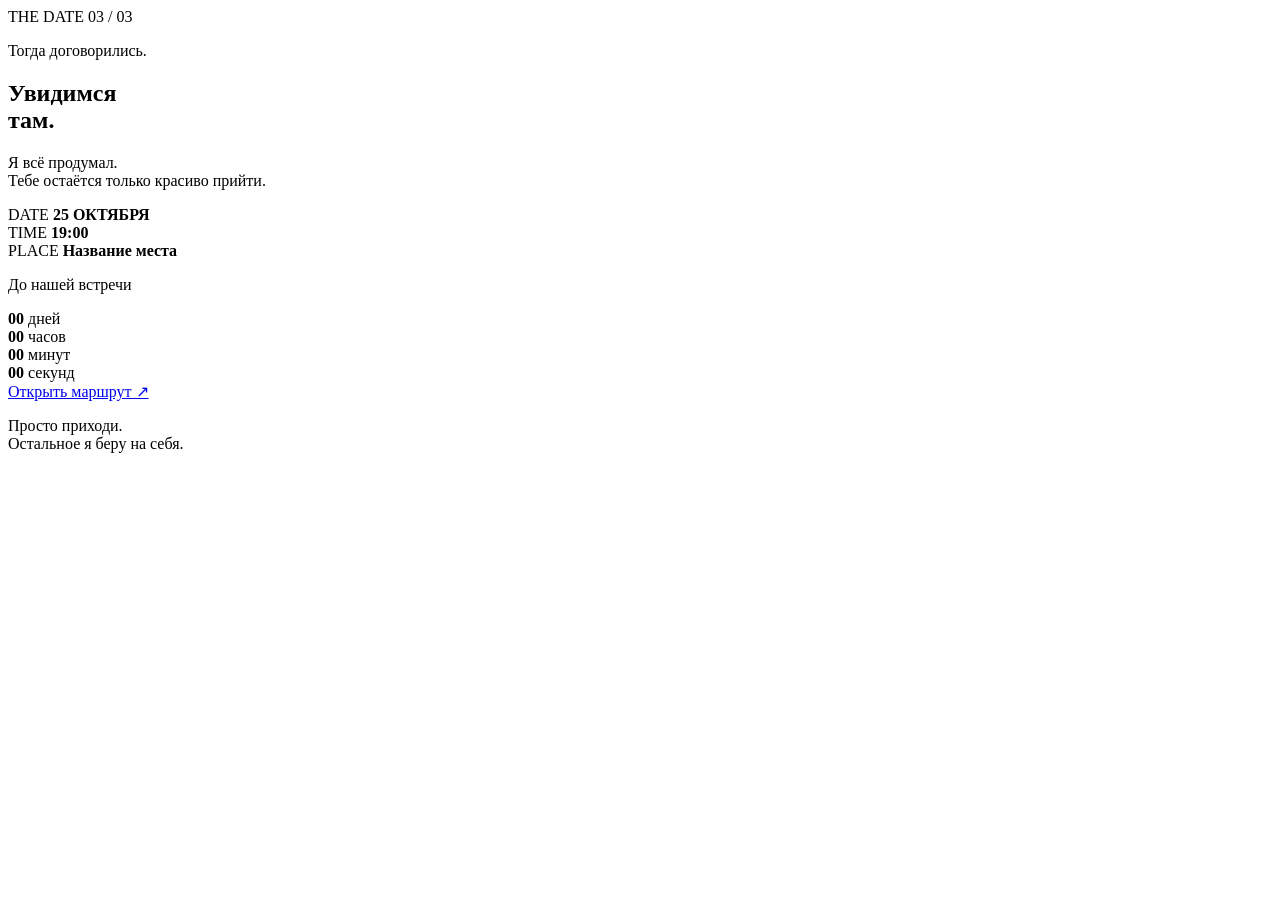
<file: date.html>
<!DOCTYPE html>
<html lang="ru">
<head>

    <meta charset="UTF-8">
    <meta name="viewport"
          content="width=device-width, initial-scale=1.0">

    <title>Увидимся там</title>

    <link rel="stylesheet" href="style.css">

</head>

<body class="dark-page">

<div class="grain"></div>

<main class="page date-page">

    <div class="top-line">
        <span>THE DATE</span>
        <span>03 / 03</span>
    </div>


    <section class="date-hero">

        <p class="small-text">
            Тогда договорились.
        </p>

        <h1>
            Увидимся<br>
            там.
        </h1>

        <p class="date-description">
            Я всё продумал.<br>
            Тебе остаётся только красиво прийти.
        </p>

    </section>


    <section class="date-info">

        <div class="info-card">
            <span>DATE</span>
            <strong>25 ОКТЯБРЯ</strong>
        </div>

        <div class="info-card">
            <span>TIME</span>
            <strong>19:00</strong>
        </div>

        <div class="info-card">
            <span>PLACE</span>
            <strong>Название места</strong>
        </div>

    </section>


    <section class="countdown-section">

        <p>До нашей встречи</p>

        <div class="countdown">

            <div>
                <strong id="days">00</strong>
                <span>дней</span>
            </div>

            <div>
                <strong id="hours">00</strong>
                <span>часов</span>
            </div>

            <div>
                <strong id="minutes">00</strong>
                <span>минут</span>
            </div>

            <div>
                <strong id="seconds">00</strong>
                <span>секунд</span>
            </div>

        </div>

    </section>


    <a
        href="https://2gis.kg/"
        target="_blank"
        class="main-button map-button">

        Открыть маршрут ↗

    </a>


    <p class="final-text">
        Просто приходи.<br>
        Остальное я беру на себя.
    </p>

</main>

<script src="script.js"></script>

</body>
</html>
</file>
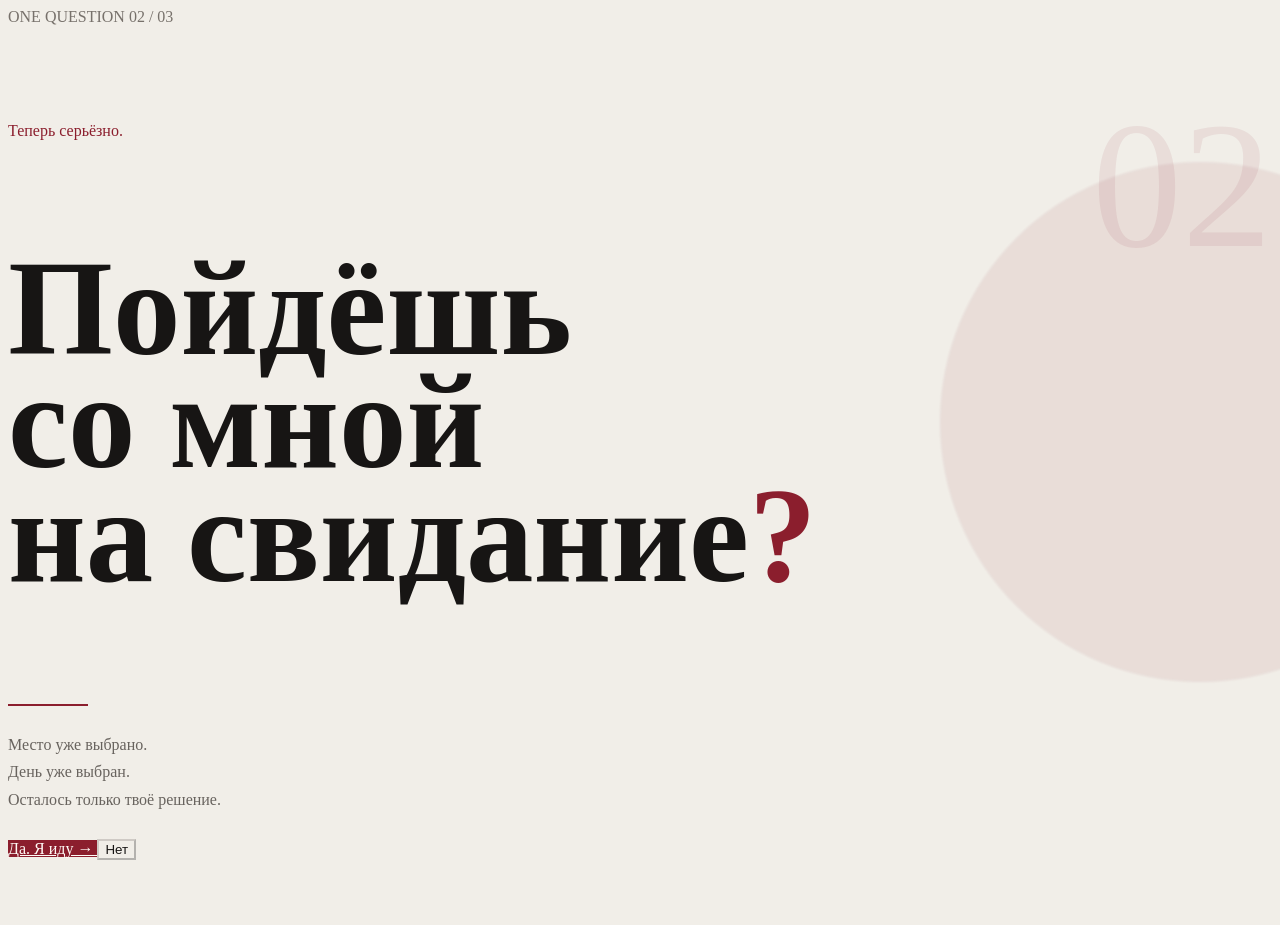
<file: question.html>
<!DOCTYPE html>
<html lang="ru">
<head>
    <meta charset="UTF-8">
    <meta name="viewport" content="width=device-width, initial-scale=1.0">

    <title>Один вопрос</title>

    <link rel="stylesheet" href="style.css">
</head>

<body class="light-page">

<div class="light-decoration"></div>

<main class="page question-page">

    <div class="top-line">
        <span>ONE QUESTION</span>
        <span>02 / 03</span>
    </div>


    <section class="question-content">

        <div class="question-number">
            02
        </div>

        <p class="small-text">
            Теперь серьёзно.
        </p>

        <h1>
            Пойдёшь<br>
            со мной<br>
            на свидание<span>?</span>
        </h1>

        <div class="red-line"></div>

        <p class="question-description">
            Место уже выбрано.<br>
            День уже выбран.<br>
            Осталось только твоё решение.
        </p>

    </section>


    <section class="answers-area" id="answersArea">

        <a href="date.html"
           class="answer-button yes-button"
           id="yesButton">

            Да. Я иду →

        </a>


        <button
            class="answer-button no-button"
            id="noButton"
            type="button">

            Нет

        </button>

    </section>


    <p class="no-message" id="noMessage"></p>

</main>

<script src="script.js"></script>

</body>
</html>
</file>
<file: style.css>
/* =========================
   LIGHT QUESTION PAGE
========================= */

.light-page {
    background: #f1eee8;

    color: #171514;

    overflow: hidden;
}


.light-page .page {
    position: relative;

    z-index: 2;
}


.light-page .top-line {
    color: #77716b;
}


.light-decoration {
    position: fixed;

    width: 520px;
    height: 520px;

    right: -180px;
    top: 18%;

    border-radius: 50%;

    background: #8b1e2d;

    opacity: 0.08;

    filter: blur(1px);
}


.question-page {
    min-height: 100vh;

    display: flex;

    flex-direction: column;
}


.question-content {
    position: relative;

    margin: auto 0;

    padding-top: 80px;
}


.question-number {
    position: absolute;

    right: 0;
    top: 70px;

    font-family: "Playfair Display", serif;

    font-size: 180px;

    line-height: 1;

    color: rgba(139, 30, 45, 0.08);

    z-index: -1;
}


.light-page .small-text {
    color: #8b1e2d;
}


.light-page .question-content h1 {
    color: #171514;

    font-size: clamp(65px, 11vw, 135px);

    line-height: 0.84;
}


.light-page .question-content h1 span {
    color: #8b1e2d;
}


.red-line {
    width: 80px;

    height: 2px;

    background: #8b1e2d;

    margin-top: 45px;
}


.light-page .question-description {
    color: #68635e;

    margin-top: 25px;

    line-height: 1.7;
}


.light-page .answers-area {
    margin-top: 10px;
}


.light-page .yes-button {
    background: #8b1e2d;

    color: #fffaf6;

    border: none;
}


.light-page .yes-button:hover {
    background: #6e1724;

    transform: translateY(-4px);
}


.light-page .no-button {
    color: #171514;

    border-color: rgba(23, 21, 20, 0.25);

    background: transparent;
}


.light-page .no-button:hover {
    border-color: #8b1e2d;
}


.light-page .no-message {
    color: #8b1e2d;

    min-height: 25px;
}


/* MOBILE */

@media (max-width: 700px) {

    .question-number {
        font-size: 120px;

        top: 50px;
        right: -10px;
    }


    .light-page .question-content h1 {
        font-size: 65px;
    }


    .light-page .answers-area {
        height: 230px;
    }

}
</file>
